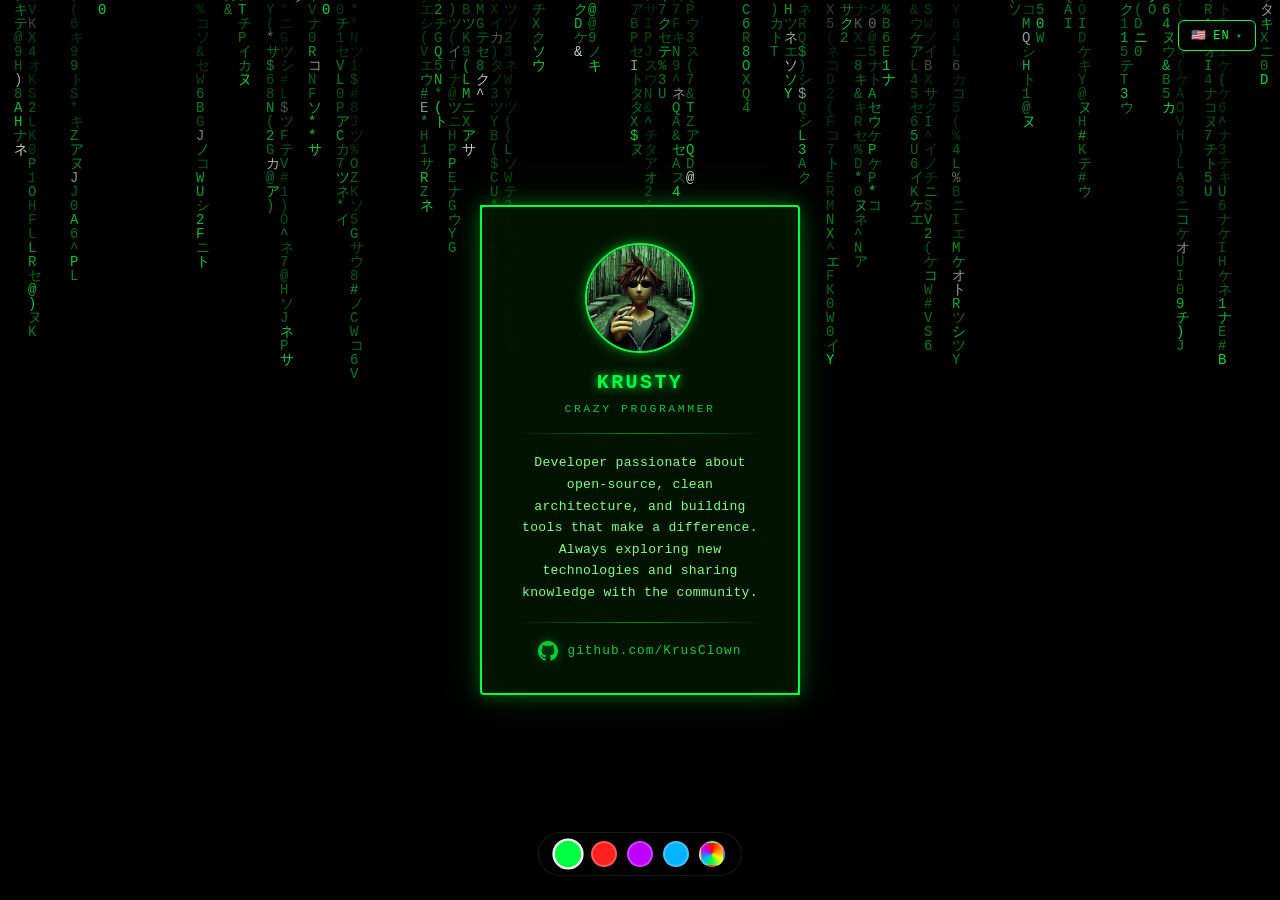
<file: Krusty-Aura/index.html>
<!DOCTYPE html>
<html lang="en" data-theme="green">
<head>
  <meta charset="UTF-8" />
  <meta name="viewport" content="width=device-width, initial-scale=1.0"/>
  <title>Krusty — Biography</title>
  <link rel="stylesheet" href="style.css" />
</head>
<body>

<!-- ══ Matrix rain canvas ══ -->
<canvas id="matrix"></canvas>

<!-- ══════════════════════════
     LANGUAGE SWITCHER (top-right)
     ══════════════════════════ -->
<div id="lang-switcher" class="lang-switcher" role="navigation" aria-label="Language"></div>

<!-- ══════════════════════════
     BIOGRAPHY CARD
     ══════════════════════════ -->
<div class="card">
  <div class="avatar-wrap">
    <img
      src="Whatuwantdude.jpeg"
      alt="Krusty profile photo"
      onerror="this.style.display='none'; this.parentNode.innerHTML='<div class=\'avatar-placeholder\'><span class=\'ph-icon\'>◈</span><span class=\'ph-text\'>Add photo</span></div>';"
    />
  </div>

  <!-- ── Name & role ── -->
  <div class="name">Krusty</div>
  <div class="role">Crazy Programmer</div>

  <div class="divider"></div>

  <!-- ── Biography description ── -->
  <p class="description">
    Developer passionate about open-source, clean architecture,
    and building tools that make a difference. Always exploring
    new technologies and sharing knowledge with the community.
  </p>

  <div class="divider"></div>

  <!-- ── GitHub profile link ── -->
  <a class="github-link" href="https://github.com/KrusClown" target="_blank" rel="noopener">
    <svg width="20" height="20" viewBox="0 0 24 24" fill="currentColor" xmlns="http://www.w3.org/2000/svg" aria-hidden="true">
      <path d="M12 0C5.37 0 0 5.37 0 12c0 5.31 3.435 9.795 8.205 11.385.6.105.825-.255.825-.57
               0-.285-.015-1.23-.015-2.235-3.015.555-3.795-.735-4.035-1.41-.135-.345-.72-1.41
               -1.23-1.695-.42-.225-1.02-.78-.015-.795.945-.015 1.62.87 1.845 1.23 1.08 1.815
               2.805 1.305 3.495.99.105-.78.42-1.305.765-1.605-2.67-.3-5.46-1.335-5.46-5.925
               0-1.305.465-2.385 1.23-3.225-.12-.3-.54-1.53.12-3.18 0 0 1.005-.315 3.3 1.23
               .96-.27 1.98-.405 3-.405s2.04.135 3 .405c2.295-1.56 3.3-1.23 3.3-1.23.66 1.65
               .24 2.88.12 3.18.765.84 1.23 1.905 1.23 3.225 0 4.605-2.805 5.625-5.475 5.925
               .435.375.81 1.095.81 2.22 0 1.605-.015 2.895-.015 3.3 0 .315.225.69.825.57
               A12.02 12.02 0 0 0 24 12c0-6.63-5.37-12-12-12z"/>
    </svg>
    github.com/KrusClown
  </a>

</div>

<!-- ══════════════════════════
     THEME SWITCHER (bottom-center)
     ══════════════════════════ -->
<div class="theme-switcher" role="group" aria-label="Color theme">
  <button class="theme-btn active" data-color="green"  title="Green"  aria-label="Green theme"></button>
  <button class="theme-btn"        data-color="red"    title="Red"    aria-label="Red theme"></button>
  <button class="theme-btn"        data-color="purple" title="Purple" aria-label="Purple theme"></button>
  <button class="theme-btn"        data-color="blue"   title="Blue"   aria-label="Blue theme"></button>
  <button class="theme-btn"        data-color="rgb"    title="RGB"    aria-label="RGB mode"></button>
</div>

<!-- ══ Scripts ══ -->
<script src="matrix.js"></script>
<script src="theme.js"></script>
<script src="lang.js"></script>

</body>
</html>
</file>
<file: Krusty-Aura/style.css>
/* ═══════════════════════════════════════════
   KRUSTY AURA — Biography Page Styles
   File: style.css
   ═══════════════════════════════════════════ */

/* ── Reset & Base ── */
*,
*::before,
*::after {
  margin: 0;
  padding: 0;
  box-sizing: border-box;
}

/* ── Color themes via CSS variables ── */
:root {
  --c-primary:   #00ff41;
  --c-mid:       #00c930;
  --c-soft:      #7fff7f;
  --c-bg-r:      0;
  --c-bg-g:      20;
  --c-bg-b:      0;
  --c-matrix-1:  #00ff41;
  --c-matrix-2:  #009922;
  --c-matrix-head: #e0ffe0;
  --font-mono:   'Courier New', Courier, monospace;
}

/* ── Theme: Green (default) ── */
[data-theme="green"] {
  --c-primary:     #00ff41;
  --c-mid:         #00c930;
  --c-soft:        #7fff7f;
  --c-bg-r:        0;
  --c-bg-g:        20;
  --c-bg-b:        0;
  --c-matrix-1:    #00ff41;
  --c-matrix-2:    #009922;
  --c-matrix-head: #e0ffe0;
}

/* ── Theme: Red ── */
[data-theme="red"] {
  --c-primary:     #ff2020;
  --c-mid:         #cc1010;
  --c-soft:        #ff8080;
  --c-bg-r:        20;
  --c-bg-g:        0;
  --c-bg-b:        0;
  --c-matrix-1:    #ff2020;
  --c-matrix-2:    #991000;
  --c-matrix-head: #ffe0e0;
}

/* ── Theme: Purple ── */
[data-theme="purple"] {
  --c-primary:     #bf00ff;
  --c-mid:         #9400cc;
  --c-soft:        #df80ff;
  --c-bg-r:        15;
  --c-bg-g:        0;
  --c-bg-b:        20;
  --c-matrix-1:    #bf00ff;
  --c-matrix-2:    #7700aa;
  --c-matrix-head: #f0e0ff;
}

/* ── Theme: Blue ── */
[data-theme="blue"] {
  --c-primary:     #00b4ff;
  --c-mid:         #0088cc;
  --c-soft:        #80d8ff;
  --c-bg-r:        0;
  --c-bg-g:        10;
  --c-bg-b:        20;
  --c-matrix-1:    #00b4ff;
  --c-matrix-2:    #005599;
  --c-matrix-head: #e0f4ff;
}

/* ── RGB mode (animated) ── */
[data-theme="rgb"] {
  --c-primary:     #ff0000;
  --c-mid:         #cc0000;
  --c-soft:        #ff8080;
  --c-bg-r:        20;
  --c-bg-g:        0;
  --c-bg-b:        0;
  --c-matrix-1:    #ff0000;
  --c-matrix-2:    #990000;
  --c-matrix-head: #ffe0e0;
}

[data-theme="rgb"] .card {
  animation: rgb-border 4s linear infinite;
}

[data-theme="rgb"] .name {
  animation: rgb-text 4s linear infinite;
}

[data-theme="rgb"] .theme-btn.active {
  animation: rgb-btn 4s linear infinite;
}

@keyframes rgb-border {
  0%   { border-color: #ff0000; box-shadow: 0 0 18px #ff000055, 0 0 48px #ff000022, inset 0 0 24px #ff00000a; }
  16%  { border-color: #ff8800; box-shadow: 0 0 18px #ff880055, 0 0 48px #ff880022, inset 0 0 24px #ff88000a; }
  33%  { border-color: #ffff00; box-shadow: 0 0 18px #ffff0055, 0 0 48px #ffff0022, inset 0 0 24px #ffff000a; }
  50%  { border-color: #00ff41; box-shadow: 0 0 18px #00ff4155, 0 0 48px #00ff4122, inset 0 0 24px #00ff410a; }
  66%  { border-color: #00b4ff; box-shadow: 0 0 18px #00b4ff55, 0 0 48px #00b4ff22, inset 0 0 24px #00b4ff0a; }
  83%  { border-color: #bf00ff; box-shadow: 0 0 18px #bf00ff55, 0 0 48px #bf00ff22, inset 0 0 24px #bf00ff0a; }
  100% { border-color: #ff0000; box-shadow: 0 0 18px #ff000055, 0 0 48px #ff000022, inset 0 0 24px #ff00000a; }
}

@keyframes rgb-text {
  0%   { color: #ff0000; text-shadow: 0 0 8px #ff0000; }
  16%  { color: #ff8800; text-shadow: 0 0 8px #ff8800; }
  33%  { color: #ffff00; text-shadow: 0 0 8px #ffff00; }
  50%  { color: #00ff41; text-shadow: 0 0 8px #00ff41; }
  66%  { color: #00b4ff; text-shadow: 0 0 8px #00b4ff; }
  83%  { color: #bf00ff; text-shadow: 0 0 8px #bf00ff; }
  100% { color: #ff0000; text-shadow: 0 0 8px #ff0000; }
}

@keyframes rgb-btn {
  0%   { background: #ff0000; border-color: #ff0000; box-shadow: 0 0 8px #ff000088; }
  16%  { background: #ff8800; border-color: #ff8800; box-shadow: 0 0 8px #ff880088; }
  33%  { background: #ffff00; border-color: #ffff00; box-shadow: 0 0 8px #ffff0088; }
  50%  { background: #00ff41; border-color: #00ff41; box-shadow: 0 0 8px #00ff4188; }
  66%  { background: #00b4ff; border-color: #00b4ff; box-shadow: 0 0 8px #00b4ff88; }
  83%  { background: #bf00ff; border-color: #bf00ff; box-shadow: 0 0 8px #bf00ff88; }
  100% { background: #ff0000; border-color: #ff0000; box-shadow: 0 0 8px #ff000088; }
}

/* ═══════════════════════════════════════════
   BODY
   ═══════════════════════════════════════════ */
body {
  background: #000;
  min-height: 100vh;
  display: flex;
  align-items: center;
  justify-content: center;
  font-family: var(--font-mono);
  overflow: hidden;
}

/* ── Matrix Canvas ── */
canvas#matrix {
  position: fixed;
  top: 0;
  left: 0;
  z-index: 0;
  opacity: 0.85;
}

/* ═══════════════════════════════════════════
   THEME SWITCHER BUTTONS
   ═══════════════════════════════════════════ */
.theme-switcher {
  position: fixed;
  bottom: 24px;
  left: 50%;
  transform: translateX(-50%);
  z-index: 100;
  display: flex;
  align-items: center;
  gap: 10px;
  background: rgba(0, 0, 0, 0.75);
  border: 1px solid rgba(255, 255, 255, 0.1);
  border-radius: 50px;
  padding: 8px 16px;
  backdrop-filter: blur(6px);
}

.theme-btn {
  width: 26px;
  height: 26px;
  border-radius: 50%;
  border: 2px solid rgba(255, 255, 255, 0.25);
  cursor: pointer;
  transition: transform 0.15s ease, box-shadow 0.15s ease, border-color 0.15s ease;
  position: relative;
  flex-shrink: 0;
}

.theme-btn:hover {
  transform: scale(1.2);
}

.theme-btn.active {
  border-color: #fff;
  transform: scale(1.2);
}

.theme-btn[data-color="green"]  { background: #00ff41; }
.theme-btn[data-color="red"]    { background: #ff2020; }
.theme-btn[data-color="purple"] { background: #bf00ff; }
.theme-btn[data-color="blue"]   { background: #00b4ff; }

/* RGB button */
.theme-btn[data-color="rgb"] {
  background: conic-gradient(
    #ff0000 0deg,
    #ff8800 60deg,
    #ffff00 120deg,
    #00ff41 180deg,
    #00b4ff 240deg,
    #bf00ff 300deg,
    #ff0000 360deg
  );
  animation: spin 3s linear infinite;
}

@keyframes spin {
  to { transform: rotate(360deg); }
}

.theme-btn[data-color="rgb"].active {
  animation: spin 3s linear infinite, rgb-btn-scale 0s;
  transform: scale(1.2) rotate(0deg);
  border-color: #fff;
}

/* ═══════════════════════════════════════════
   CARD
   ═══════════════════════════════════════════ */
.card {
  position: relative;
  z-index: 10;
  width: 320px;
  background: rgba(var(--c-bg-r), var(--c-bg-g), var(--c-bg-b), 0.96);
  border: 2px solid var(--c-primary);
  border-radius: 4px;
  padding: 36px 32px 32px;
  display: flex;
  flex-direction: column;
  align-items: center;
  gap: 18px;
  box-shadow:
    0 0 18px color-mix(in srgb, var(--c-primary) 33%, transparent),
    0 0 48px color-mix(in srgb, var(--c-primary) 13%, transparent),
    inset 0 0 24px color-mix(in srgb, var(--c-primary) 4%, transparent);
  transition: border-color 0.4s ease, box-shadow 0.4s ease, background 0.4s ease;
}

/* Corner bracket decorations */
.card::before,
.card::after {
  content: '';
  position: absolute;
  width: 14px;
  height: 14px;
  border-color: var(--c-primary);
  border-style: solid;
  transition: border-color 0.4s ease;
}

.card::before {
  top: -2px;
  left: -2px;
  border-width: 2px 0 0 2px;
}

.card::after {
  bottom: -2px;
  right: -2px;
  border-width: 0 2px 2px 0;
}

/* ═══════════════════════════════════════════
   AVATAR / PHOTO
   ═══════════════════════════════════════════ */
.avatar-wrap {
  position: relative;
  width: 110px;
  height: 110px;
  border-radius: 50%;
  border: 2px solid var(--c-primary);
  box-shadow: 0 0 12px color-mix(in srgb, var(--c-primary) 53%, transparent);
  overflow: hidden;
  flex-shrink: 0;
  transition: border-color 0.4s ease, box-shadow 0.4s ease;
}

.avatar-wrap img {
  width: 100%;
  height: 100%;
  object-fit: cover;
  display: block;
  filter: saturate(0.7) brightness(0.95);
}

.avatar-placeholder {
  width: 100%;
  height: 100%;
  background: rgba(var(--c-bg-r), var(--c-bg-g), var(--c-bg-b), 1);
  display: flex;
  flex-direction: column;
  align-items: center;
  justify-content: center;
  gap: 6px;
  color: var(--c-primary);
  user-select: none;
  transition: color 0.4s ease;
}

.avatar-placeholder .ph-icon { font-size: 36px; opacity: 0.6; }
.avatar-placeholder .ph-text { font-size: 0.55rem; letter-spacing: 0.12em; text-transform: uppercase; opacity: 0.6; }

#photo-input { display: none; }

/* ═══════════════════════════════════════════
   TYPOGRAPHY
   ═══════════════════════════════════════════ */
.name {
  font-size: 1.25rem;
  font-weight: 700;
  color: var(--c-primary);
  letter-spacing: 0.12em;
  text-transform: uppercase;
  text-shadow: 0 0 8px var(--c-primary);
  text-align: center;
  transition: color 0.4s ease, text-shadow 0.4s ease;
}

.role {
  font-size: 0.72rem;
  color: var(--c-mid);
  letter-spacing: 0.22em;
  text-transform: uppercase;
  margin-top: -10px;
  transition: color 0.4s ease;
}

.divider {
  width: 100%;
  height: 1px;
  background: linear-gradient(to right, transparent, var(--c-primary), transparent);
  opacity: 0.5;
  transition: background 0.4s ease;
}

.description {
  font-size: 0.82rem;
  color: var(--c-soft);
  line-height: 1.65;
  text-align: center;
  letter-spacing: 0.02em;
  transition: color 0.4s ease;
}

/* ═══════════════════════════════════════════
   GITHUB LINK
   ═══════════════════════════════════════════ */
.github-link {
  display: flex;
  align-items: center;
  gap: 9px;
  color: var(--c-primary);
  font-family: var(--font-mono);
  font-size: 0.8rem;
  letter-spacing: 0.08em;
  text-decoration: none;
  opacity: 0.8;
  transition: opacity 0.2s ease, text-shadow 0.2s ease, color 0.4s ease;
}

.github-link:hover {
  opacity: 1;
  text-shadow: 0 0 10px var(--c-primary);
}

.github-link svg {
  flex-shrink: 0;
  filter: drop-shadow(0 0 4px color-mix(in srgb, var(--c-primary) 53%, transparent));
  transition: filter 0.2s ease;
}

.github-link:hover svg {
  filter: drop-shadow(0 0 8px var(--c-primary));
}

/* ═══════════════════════════════════════════
   RESPONSIVE
   ═══════════════════════════════════════════ */
@media (max-width: 400px) {
  .card { width: 92vw; padding: 28px 20px 24px; }
}

@media (prefers-reduced-motion: reduce) {
  .card, .name, .role, .divider, .description,
  .github-link, .github-link svg, .avatar-wrap,
  .theme-btn { transition: none; animation: none; }
}


/* ═══════════════════════════════════════════
   LANGUAGE SWITCHER
   ═══════════════════════════════════════════ */
.lang-switcher {
  position: fixed;
  top: 20px;
  right: 24px;
  z-index: 100;
}

/* ── Trigger button ── */
.lang-trigger {
  display: flex;
  align-items: center;
  gap: 6px;
  background: rgba(0, 0, 0, 0.75);
  border: 1px solid var(--c-primary);
  border-radius: 6px;
  padding: 7px 12px;
  color: var(--c-primary);
  font-family: var(--font-mono);
  font-size: 0.75rem;
  letter-spacing: 0.1em;
  cursor: pointer;
  backdrop-filter: blur(6px);
  transition: box-shadow 0.2s ease, border-color 0.4s ease, color 0.4s ease;
}

.lang-trigger:hover {
  box-shadow: 0 0 10px color-mix(in srgb, var(--c-primary) 50%, transparent);
}

.lang-trigger .lang-arrow {
  font-size: 0.6rem;
  opacity: 0.7;
  transition: transform 0.2s ease;
}

.lang-trigger[aria-expanded="true"] .lang-arrow {
  transform: rotate(180deg);
}

/* ── Dropdown list ── */
.lang-dropdown {
  position: absolute;
  top: calc(100% + 8px);
  right: 0;
  background: rgba(0, 0, 0, 0.92);
  border: 1px solid var(--c-primary);
  border-radius: 6px;
  list-style: none;
  overflow: hidden;
  min-width: 90px;
  backdrop-filter: blur(8px);
  box-shadow: 0 0 20px color-mix(in srgb, var(--c-primary) 25%, transparent);

  /* Hidden by default */
  opacity: 0;
  transform: translateY(-6px);
  pointer-events: none;
  transition: opacity 0.2s ease, transform 0.2s ease, border-color 0.4s ease;
}

.lang-dropdown.open {
  opacity: 1;
  transform: translateY(0);
  pointer-events: all;
}

/* ── Each option ── */
.lang-option {
  display: flex;
  align-items: center;
  gap: 8px;
  padding: 9px 14px;
  cursor: pointer;
  color: var(--c-soft);
  font-family: var(--font-mono);
  font-size: 0.75rem;
  letter-spacing: 0.1em;
  transition: background 0.15s ease, color 0.15s ease;
}

.lang-option:hover {
  background: color-mix(in srgb, var(--c-primary) 15%, transparent);
  color: var(--c-primary);
}

.lang-option.active {
  color: var(--c-primary);
  background: color-mix(in srgb, var(--c-primary) 10%, transparent);
}

.lang-option .lang-opt-flag { font-size: 1rem; }
.lang-option .lang-opt-label { font-weight: 700; }

/* Divider between options */
.lang-option + .lang-option {
  border-top: 1px solid color-mix(in srgb, var(--c-primary) 15%, transparent);
}

@media (prefers-reduced-motion: reduce) {
  .lang-trigger, .lang-dropdown, .lang-option { transition: none; }
}


/* ═══════════════════════════════════════════
   RTL SUPPORT (Arabic)
   ═══════════════════════════════════════════ */
[lang="ar"] .card {
  direction: rtl;
}

[lang="ar"] .description,
[lang="ar"] .role,
[lang="ar"] .name {
  font-family: 'Segoe UI', Tahoma, Arial, sans-serif;
  letter-spacing: 0;
}

[lang="ar"] .github-link {
  direction: ltr; /* keep GitHub link always LTR */
}
</file>
